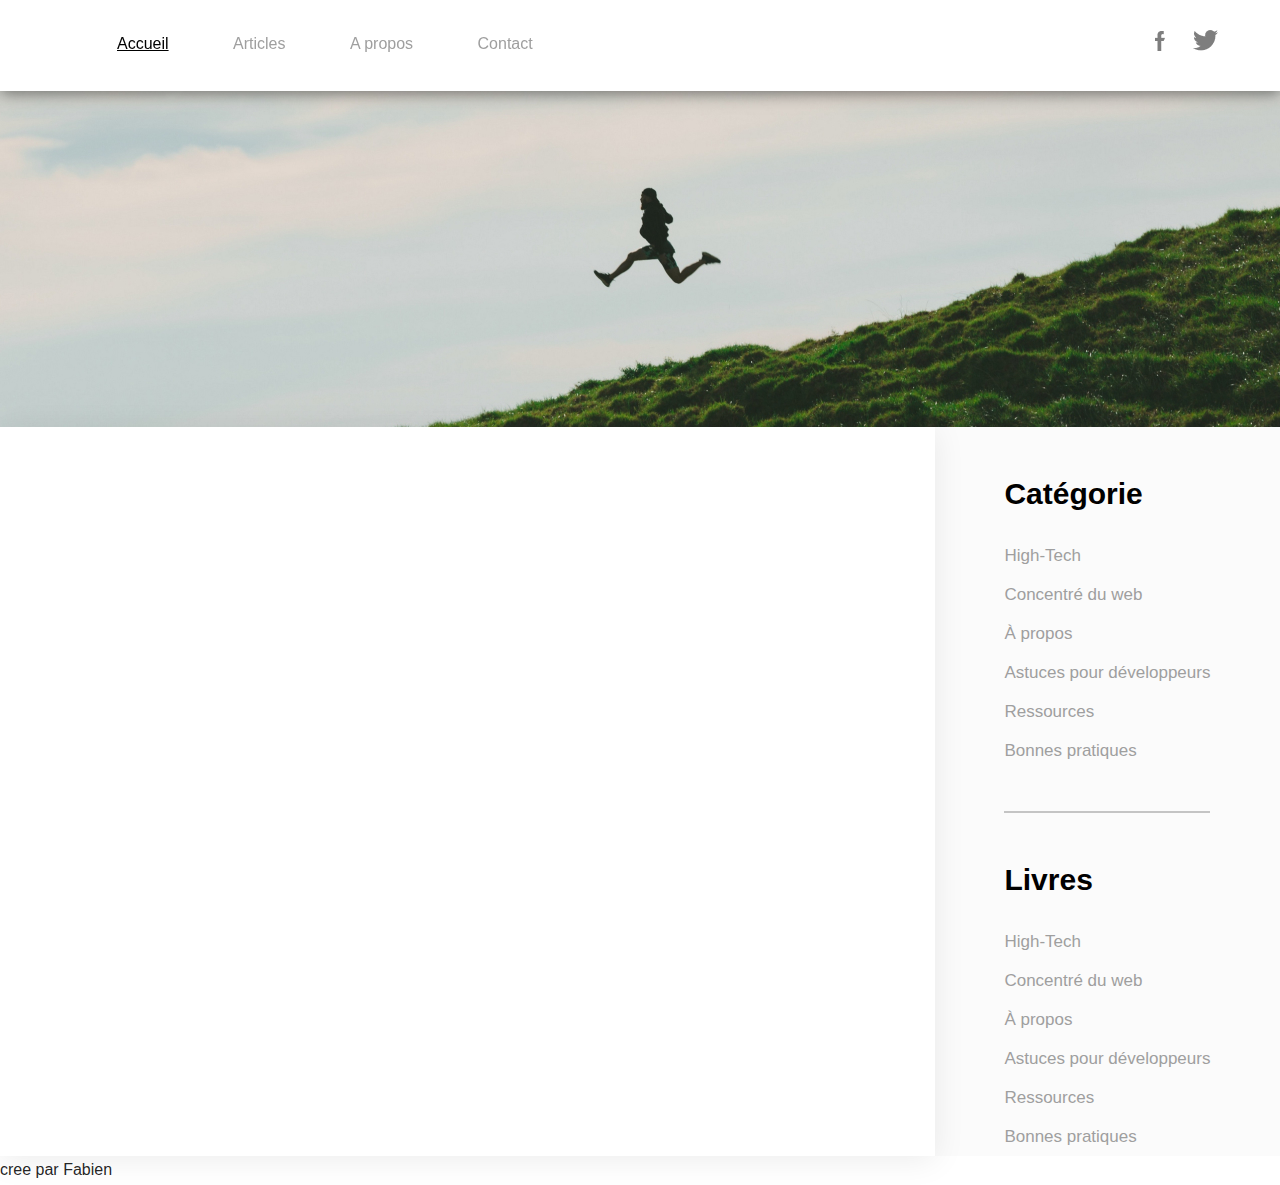
<file: index.html>
<!DOCTYPE html>
<!-- Maquette : https://www.figma.com/file/Fwz9BbiksihJHTxIg6JES3c8/blog?node-id=0%3A2 -->

<html lang="fr">
<head>
    <meta charset="UTF-8">
    <meta http-equiv="X-UA-Compatible" content="IE=edge">
    <meta name="viewport" content="width=device-width, initial-scale=1.0">
    <title>Mon Blog</title>
    <link rel="stylesheet" href="style.css">
</head>

<body>
    <header class="topbar">
        <nav class="">
            <a href="index.html" class="active">Accueil</a>
            <a href="articles.html">Articles</a>
            <a href="about.html">A propos</a>
            <a href="contact.html">Contact</a>
        </nav>
        <div class="social">
            <a href="" title="Facebook"><img src="images/Facebook.png" alt="Facebook"></a>
            <a href="" title="Twitter"><img src="images/twitter.png" alt="Twiiter"></a>
        </div>
    </header>

    <div class="banniere"></div>

    <div class="body">

        <main class="main">

            <!-- <article class="article">

                <a href="articles.html" class="article-img"><img src="images/Artcileimg.jpg" alt=""></a>

                <div class="article-desc">

                    <div class="article-date">Publié le 14 juin 2018</div>
                    <h2 class="article-titre"><a href="articles.html" class="article-img">Le statut de Freelance</a></h2>
                    <p>Dans un précédent podcast on s'était intéressé au métier de développeur web de manière générale mais aujourd'hui je voulais me focaliser sur le statut de freelance en particulier. Plutôt que de faire une longue explication sur le statut, mon expér...</p>
                </div>

            </article>

            <article class="article">

                <a href="articles.html" class="article-img"><img src="images/Artcileimg.jpg" alt=""></a>

                <div class="article-desc">

                    <div class="article-date">Publié le 14 juin 2018</div>
                    <h2 class="article-titre"><a href="articles.html" class="article-img">Le statut de Freelance</a></h2>
                    <p>Dans un précédent podcast on s'était intéressé au métier de développeur web de manière générale mais aujourd'hui je voulais me focaliser sur le statut de freelance en particulier. Plutôt que de faire une longue explication sur le statut, mon expér...</p>
                </div>

            </article>

            <article class="article">

                <a href="articles.html" class="article-img"><img src="images/Artcileimg.jpg" alt=""></a>

                <div class="article-desc">

                    <div class="article-date">Publié le 14 juin 2018</div>
                    <h2 class="article-titre"><a href="articles.html" class="article-img">Le statut de Freelance</a></h2>
                    <p>Dans un précédent podcast on s'était intéressé au métier de développeur web de manière générale mais aujourd'hui je voulais me focaliser sur le statut de freelance en particulier. Plutôt que de faire une longue explication sur le statut, mon expér...</p>
                </div>

            </article>

            <article class="article">

                <a href="articles.html" class="article-img"><img src="images/Artcileimg.jpg" alt=""></a>

                <div class="article-desc">

                    <div class="article-date">Publié le 14 juin 2018</div>
                    <h2 class="article-titre"><a href="articles.html" class="article-img">Le statut de Freelance</a></h2>
                    <p>Dans un précédent podcast on s'était intéressé au métier de développeur web de manière générale mais aujourd'hui je voulais me focaliser sur le statut de freelance en particulier. Plutôt que de faire une longue explication sur le statut, mon expér...</p>
                </div>

            </article>

            test--> 
            
        </main>
        <aside class="sidebar">
            <div class="categorie">
                <h4 class="sidebar-title"> Catégorie</h4>
                <ul>
                    <li><a href="">High-Tech</a></li>
                    <li><a href="">Concentré du web</a></li>
                    <li><a href="">À propos</a></li>
                    <li><a href="">Astuces pour développeurs</a></li>
                    <li><a href="">Ressources</a></li>
                    <li><a href="">Bonnes pratiques</a></li>
                </ul>
            </div>
            <hr>
            <div class="livres">
                <h4 class="sidebar-title"> Livres</h4>
                <ul>
                    <li><a href="">High-Tech</a></li>
                    <li><a href="">Concentré du web</a></li>
                    <li><a href="">À propos</a></li>
                    <li><a href="">Astuces pour développeurs</a></li>
                    <li><a href="">Ressources</a></li>
                    <li><a href="">Bonnes pratiques</a></li>
                </ul>
            </div>
        </aside>
    </div>



    <footer>
        cree par Fabien
    </footer>
</body>
</html>
</file>
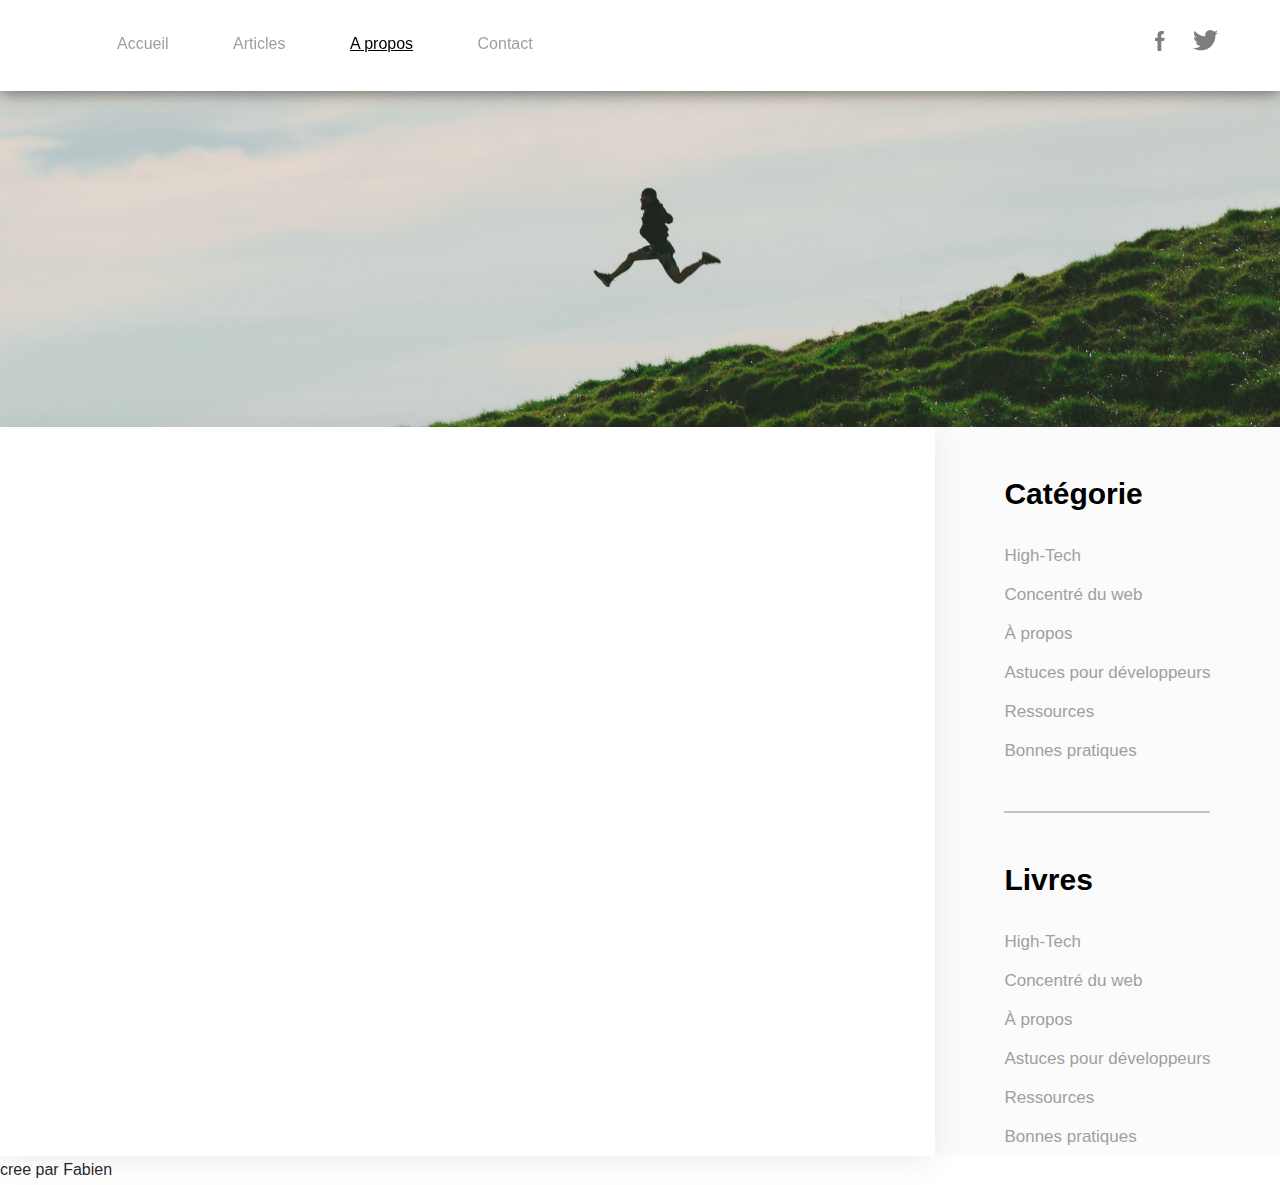
<file: about.html>
<!DOCTYPE html>
<!-- Maquette : https://www.figma.com/file/Fwz9BbiksihJHTxIg6JES3c8/blog?node-id=0%3A2 -->

<html lang="fr">
<head>
    <meta charset="UTF-8">
    <meta http-equiv="X-UA-Compatible" content="IE=edge">
    <meta name="viewport" content="width=device-width, initial-scale=1.0">
    <title>Mon Blog</title>
    <link rel="stylesheet" href="style.css">
</head>

<body>
    <header class="topbar">
        <nav class="">
            <a href="index.html">Accueil</a>
            <a href="articles.html">Articles</a>
            <a href="about.html" class="active">A propos</a>
            <a href="contact.html">Contact</a>
        </nav>
        <div class="social">
            <a href="" title="Facebook"><img src="images/Facebook.png" alt="Facebook"></a>
            <a href="" title="Twitter"><img src="images/twitter.png" alt="Twiiter"></a>
        </div>
    </header>

    <div class="banniere"></div>

    <div class="body">

        <main class="main">

            <!-- <article class="article">

                <a href="articles.html" class="article-img"><img src="images/Artcileimg.jpg" alt=""></a>

                <div class="article-desc">

                    <div class="article-date">Publié le 14 juin 2018</div>
                    <h2 class="article-titre"><a href="articles.html" class="article-img">Le statut de Freelance</a></h2>
                    <p>Dans un précédent podcast on s'était intéressé au métier de développeur web de manière générale mais aujourd'hui je voulais me focaliser sur le statut de freelance en particulier. Plutôt que de faire une longue explication sur le statut, mon expér...</p>
                </div>

            </article>

            <article class="article">

                <a href="articles.html" class="article-img"><img src="images/Artcileimg.jpg" alt=""></a>

                <div class="article-desc">

                    <div class="article-date">Publié le 14 juin 2018</div>
                    <h2 class="article-titre"><a href="articles.html" class="article-img">Le statut de Freelance</a></h2>
                    <p>Dans un précédent podcast on s'était intéressé au métier de développeur web de manière générale mais aujourd'hui je voulais me focaliser sur le statut de freelance en particulier. Plutôt que de faire une longue explication sur le statut, mon expér...</p>
                </div>

            </article>

            <article class="article">

                <a href="articles.html" class="article-img"><img src="images/Artcileimg.jpg" alt=""></a>

                <div class="article-desc">

                    <div class="article-date">Publié le 14 juin 2018</div>
                    <h2 class="article-titre"><a href="articles.html" class="article-img">Le statut de Freelance</a></h2>
                    <p>Dans un précédent podcast on s'était intéressé au métier de développeur web de manière générale mais aujourd'hui je voulais me focaliser sur le statut de freelance en particulier. Plutôt que de faire une longue explication sur le statut, mon expér...</p>
                </div>

            </article>

            <article class="article">

                <a href="articles.html" class="article-img"><img src="images/Artcileimg.jpg" alt=""></a>

                <div class="article-desc">

                    <div class="article-date">Publié le 14 juin 2018</div>
                    <h2 class="article-titre"><a href="articles.html" class="article-img">Le statut de Freelance</a></h2>
                    <p>Dans un précédent podcast on s'était intéressé au métier de développeur web de manière générale mais aujourd'hui je voulais me focaliser sur le statut de freelance en particulier. Plutôt que de faire une longue explication sur le statut, mon expér...</p>
                </div>

            </article>

            test -->
            
        </main>
        <aside class="sidebar">
            <div class="categorie">
                <h4 class="sidebar-title"> Catégorie</h4>
                <ul>
                    <li><a href="">High-Tech</a></li>
                    <li><a href="">Concentré du web</a></li>
                    <li><a href="">À propos</a></li>
                    <li><a href="">Astuces pour développeurs</a></li>
                    <li><a href="">Ressources</a></li>
                    <li><a href="">Bonnes pratiques</a></li>
                </ul>
            </div>
            <hr>
            <div class="livres">
                <h4 class="sidebar-title"> Livres</h4>
                <ul>
                    <li><a href="">High-Tech</a></li>
                    <li><a href="">Concentré du web</a></li>
                    <li><a href="">À propos</a></li>
                    <li><a href="">Astuces pour développeurs</a></li>
                    <li><a href="">Ressources</a></li>
                    <li><a href="">Bonnes pratiques</a></li>
                </ul>
            </div>
        </aside>
    </div>



    <footer>
        cree par Fabien
    </footer>
</body>
</html>
</file>
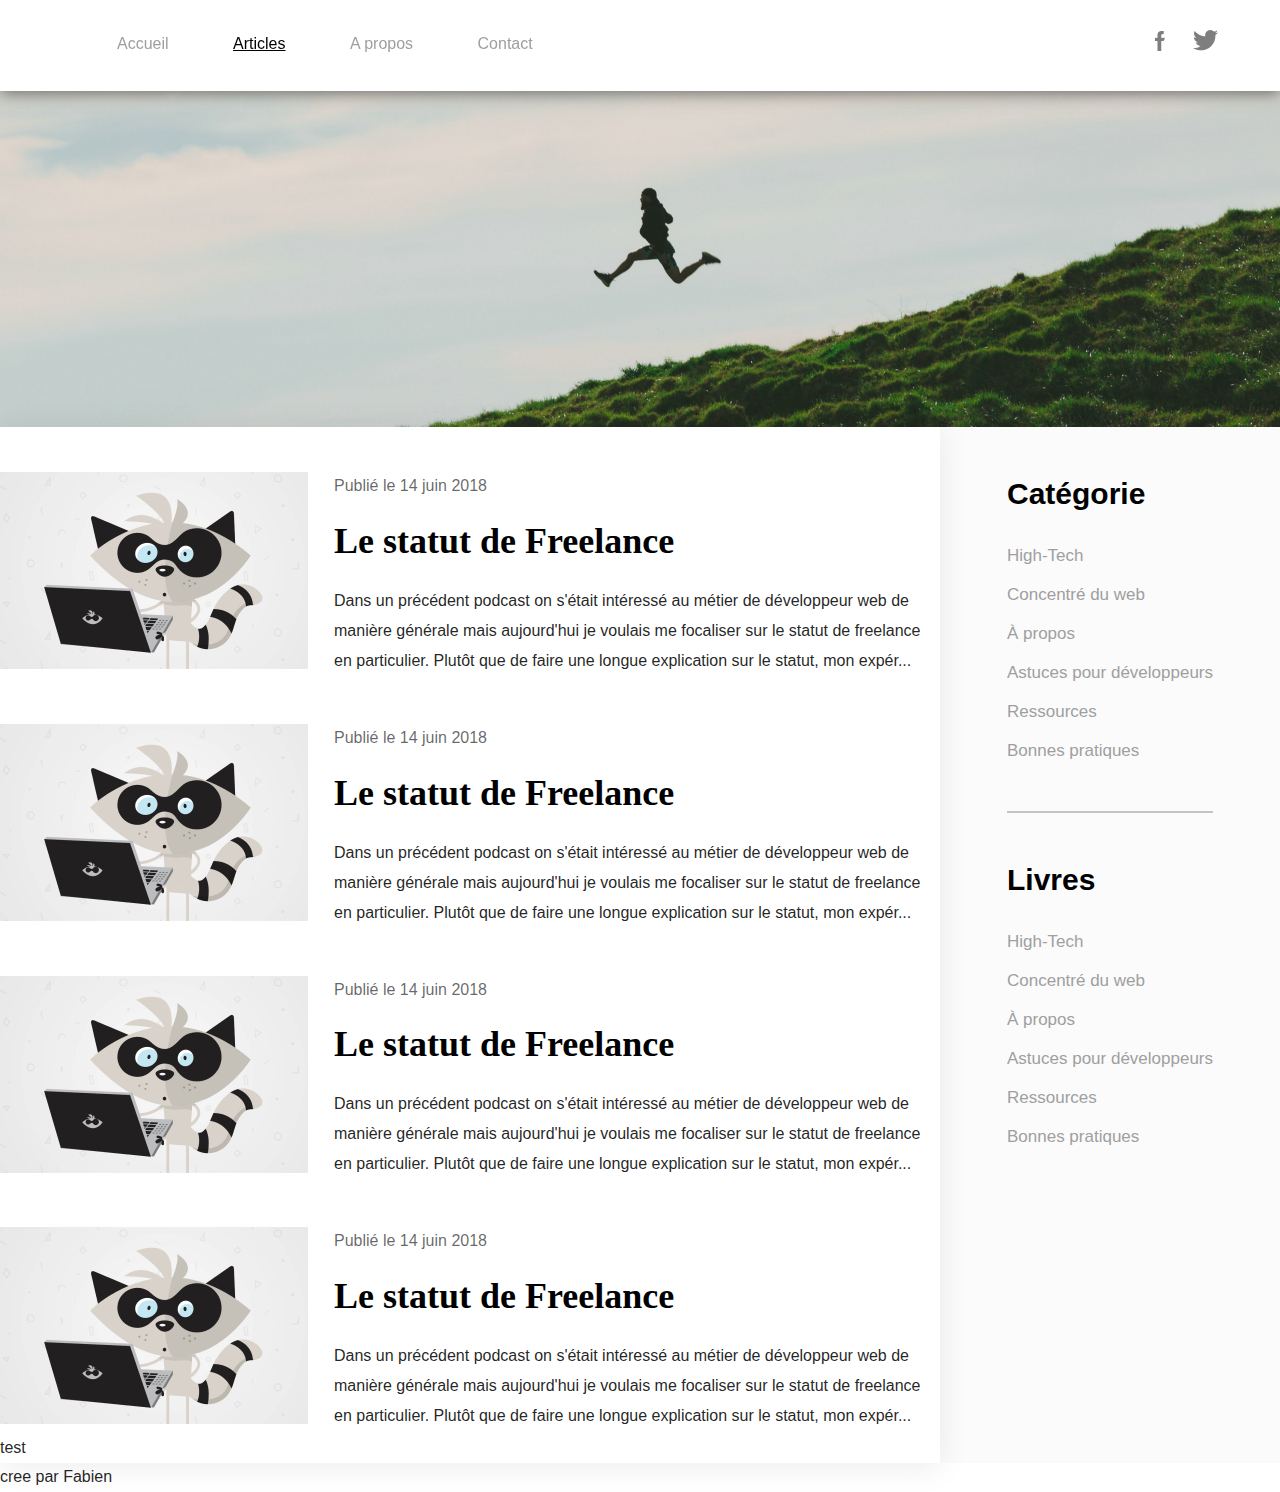
<file: articles.html>
<!DOCTYPE html>
<!-- Maquette : https://www.figma.com/file/Fwz9BbiksihJHTxIg6JES3c8/blog?node-id=0%3A2 -->

<html lang="fr">
<head>
    <meta charset="UTF-8">
    <meta http-equiv="X-UA-Compatible" content="IE=edge">
    <meta name="viewport" content="width=device-width, initial-scale=1.0">
    <title>Mon Blog</title>
    <link rel="stylesheet" href="style.css">
</head>

<body>
    <header class="topbar">
        <nav class="">
            <a href="index.html ">Accueil</a>
            <a href="articles.html" class="active" >Articles</a>
            <a href="about.html">A propos</a>
            <a href="contact.html">Contact</a>
        </nav>
        <div class="social">
            <a href="" title="Facebook"><img src="images/Facebook.png" alt="Facebook"></a>
            <a href="" title="Twitter"><img src="images/twitter.png" alt="Twiiter"></a>
        </div>
    </header>

    <div class="banniere"></div>

    <div class="body">

        <main class="main">

            <article class="article">

                <a href="articles.html" class="article-img"><img src="images/Artcileimg.jpg" alt=""></a>

                <div class="article-desc">

                    <div class="article-date">Publié le 14 juin 2018</div>
                    <h2 class="article-titre"><a href="articles.html" class="article-img">Le statut de Freelance</a></h2>
                    <p>Dans un précédent podcast on s'était intéressé au métier de développeur web de manière générale mais aujourd'hui je voulais me focaliser sur le statut de freelance en particulier. Plutôt que de faire une longue explication sur le statut, mon expér...</p>
                </div>

            </article>

            <article class="article">

                <a href="articles.html" class="article-img"><img src="images/Artcileimg.jpg" alt=""></a>

                <div class="article-desc">

                    <div class="article-date">Publié le 14 juin 2018</div>
                    <h2 class="article-titre"><a href="articles.html" class="article-img">Le statut de Freelance</a></h2>
                    <p>Dans un précédent podcast on s'était intéressé au métier de développeur web de manière générale mais aujourd'hui je voulais me focaliser sur le statut de freelance en particulier. Plutôt que de faire une longue explication sur le statut, mon expér...</p>
                </div>

            </article>

            <article class="article">

                <a href="articles.html" class="article-img"><img src="images/Artcileimg.jpg" alt=""></a>

                <div class="article-desc">

                    <div class="article-date">Publié le 14 juin 2018</div>
                    <h2 class="article-titre"><a href="articles.html" class="article-img">Le statut de Freelance</a></h2>
                    <p>Dans un précédent podcast on s'était intéressé au métier de développeur web de manière générale mais aujourd'hui je voulais me focaliser sur le statut de freelance en particulier. Plutôt que de faire une longue explication sur le statut, mon expér...</p>
                </div>

            </article>

            <article class="article">

                <a href="articles.html" class="article-img"><img src="images/Artcileimg.jpg" alt=""></a>

                <div class="article-desc">

                    <div class="article-date">Publié le 14 juin 2018</div>
                    <h2 class="article-titre"><a href="articles.html" class="article-img">Le statut de Freelance</a></h2>
                    <p>Dans un précédent podcast on s'était intéressé au métier de développeur web de manière générale mais aujourd'hui je voulais me focaliser sur le statut de freelance en particulier. Plutôt que de faire une longue explication sur le statut, mon expér...</p>
                </div>

            </article>

            test
            
        </main>
        <aside class="sidebar">
            <div class="categorie">
                <h4 class="sidebar-title"> Catégorie</h4>
                <ul>
                    <li><a href="">High-Tech</a></li>
                    <li><a href="">Concentré du web</a></li>
                    <li><a href="">À propos</a></li>
                    <li><a href="">Astuces pour développeurs</a></li>
                    <li><a href="">Ressources</a></li>
                    <li><a href="">Bonnes pratiques</a></li>
                </ul>
            </div>
            <hr>
            <div class="livres">
                <h4 class="sidebar-title"> Livres</h4>
                <ul>
                    <li><a href="">High-Tech</a></li>
                    <li><a href="">Concentré du web</a></li>
                    <li><a href="">À propos</a></li>
                    <li><a href="">Astuces pour développeurs</a></li>
                    <li><a href="">Ressources</a></li>
                    <li><a href="">Bonnes pratiques</a></li>
                </ul>
            </div>
        </aside>
    </div>



    <footer>
        cree par Fabien
    </footer>
</body>
</html>
</file>
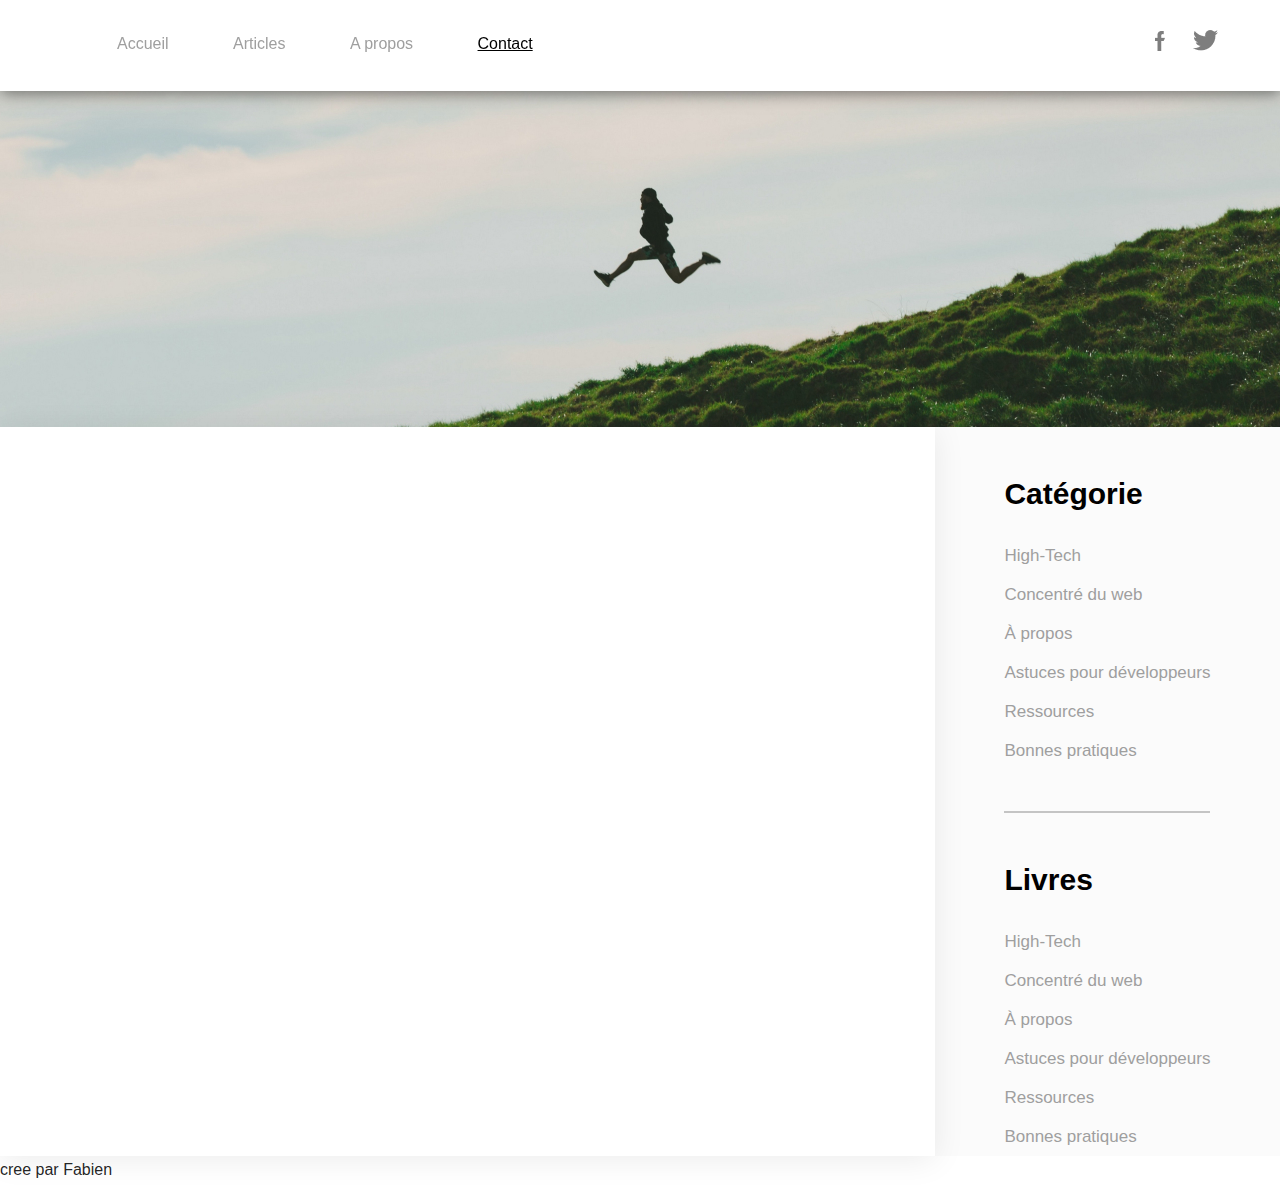
<file: contact.html>
<!DOCTYPE html>
<!-- Maquette : https://www.figma.com/file/Fwz9BbiksihJHTxIg6JES3c8/blog?node-id=0%3A2 -->

<html lang="fr">
<head>
    <meta charset="UTF-8">
    <meta http-equiv="X-UA-Compatible" content="IE=edge">
    <meta name="viewport" content="width=device-width, initial-scale=1.0">
    <title>Mon Blog</title>
    <link rel="stylesheet" href="style.css">
</head>

<body>
    <header class="topbar">
        <nav class="">
            <a href="index.html">Accueil</a>
            <a href="articles.html">Articles</a>
            <a href="about.html">A propos</a>
            <a href="contact.html" class="active">Contact</a>
        </nav>
        <div class="social">
            <a href="" title="Facebook"><img src="images/Facebook.png" alt="Facebook"></a>
            <a href="" title="Twitter"><img src="images/twitter.png" alt="Twiiter"></a>
        </div>
    </header>

    <div class="banniere"></div>

    <div class="body">

        <main class="main">

           <!-- <article class="article">

                <a href="articles.html" class="article-img"><img src="images/Artcileimg.jpg" alt=""></a>

                <div class="article-desc">

                    <div class="article-date">Publié le 14 juin 2018</div>
                    <h2 class="article-titre"><a href="articles.html" class="article-img">Le statut de Freelance</a></h2>
                    <p>Dans un précédent podcast on s'était intéressé au métier de développeur web de manière générale mais aujourd'hui je voulais me focaliser sur le statut de freelance en particulier. Plutôt que de faire une longue explication sur le statut, mon expér...</p>
                </div>

            </article>

            <article class="article">

                <a href="articles.html" class="article-img"><img src="images/Artcileimg.jpg" alt=""></a>

                <div class="article-desc">

                    <div class="article-date">Publié le 14 juin 2018</div>
                    <h2 class="article-titre"><a href="articles.html" class="article-img">Le statut de Freelance</a></h2>
                    <p>Dans un précédent podcast on s'était intéressé au métier de développeur web de manière générale mais aujourd'hui je voulais me focaliser sur le statut de freelance en particulier. Plutôt que de faire une longue explication sur le statut, mon expér...</p>
                </div>

            </article>

            <article class="article">

                <a href="articles.html" class="article-img"><img src="images/Artcileimg.jpg" alt=""></a>

                <div class="article-desc">

                    <div class="article-date">Publié le 14 juin 2018</div>
                    <h2 class="article-titre"><a href="articles.html" class="article-img">Le statut de Freelance</a></h2>
                    <p>Dans un précédent podcast on s'était intéressé au métier de développeur web de manière générale mais aujourd'hui je voulais me focaliser sur le statut de freelance en particulier. Plutôt que de faire une longue explication sur le statut, mon expér...</p>
                </div>

            </article>

            <article class="article">

                <a href="articles.html" class="article-img"><img src="images/Artcileimg.jpg" alt=""></a>

                <div class="article-desc">

                    <div class="article-date">Publié le 14 juin 2018</div>
                    <h2 class="article-titre"><a href="articles.html" class="article-img">Le statut de Freelance</a></h2>
                    <p>Dans un précédent podcast on s'était intéressé au métier de développeur web de manière générale mais aujourd'hui je voulais me focaliser sur le statut de freelance en particulier. Plutôt que de faire une longue explication sur le statut, mon expér...</p>
                </div>

            </article>

            test -->
            
        </main>
        <aside class="sidebar">
            <div class="categorie">
                <h4 class="sidebar-title"> Catégorie</h4>
                <ul>
                    <li><a href="">High-Tech</a></li>
                    <li><a href="">Concentré du web</a></li>
                    <li><a href="">À propos</a></li>
                    <li><a href="">Astuces pour développeurs</a></li>
                    <li><a href="">Ressources</a></li>
                    <li><a href="">Bonnes pratiques</a></li>
                </ul>
            </div>
            <hr>
            <div class="livres">
                <h4 class="sidebar-title"> Livres</h4>
                <ul>
                    <li><a href="">High-Tech</a></li>
                    <li><a href="">Concentré du web</a></li>
                    <li><a href="">À propos</a></li>
                    <li><a href="">Astuces pour développeurs</a></li>
                    <li><a href="">Ressources</a></li>
                    <li><a href="">Bonnes pratiques</a></li>
                </ul>
            </div>
        </aside>
    </div>



    <footer>
        cree par Fabien
    </footer>
</body>
</html>
</file>
<file: style.css>
* {
    box-sizing: border-box;
}

body {
    font-size: 16px;
    color: rgba(0, 0, 0, .87);
    font-family: "Montserrat", sans-serif;
    line-height: 1.8;
    margin: 0;
    
}

.topbar {
    position: fixed;
    width: 100%;
    background: white;
    padding: 30px 87px;
    padding-right: 50px;
    display: flex;
    justify-content: space-between;
    z-index: 5;
    box-shadow: 0px 2px 15px rgba(0, 0, 0, 0.5);

}


.topbar nav a {
    color: #9F9F9F;
    text-decoration: none;
    font-weight: 500;
    padding: 0 30px;
    line-height: 23px;
    
}

.topbar nav a:hover, 
.topbar nav a.active {
    color: black;
    text-decoration: underline;
}

.social a {
    padding: 0 12px;
    opacity: .5;
}

.social a:hover {
    opacity: 1;
}

@media screen and (max-width: 600px) {
    nav {
        display: flex;
        flex-direction: column;
    }
}

/* BANNIERE */
.banniere {
    display: flex;
    flex-basis: 100%;
    height: 427px;
    flex-flow: column;
    background: 
        url(images/header.jpg) 
        no-repeat
        center / cover;
    background-size: cover;
}

/* MAIN PAGE */
.body {
    display: flex;

}

.main {
    flex-basis: 80%;
    background: #FFF;
    box-shadow: 0px 4px 30px rgba(0, 0, 0, 0.08);
    z-index: 3;
    display: flex;
    flex-direction: column;
}

.sidebar {
    width: 378px;
    align-content: center;
    background: #FBFBFB;
    padding-top: 40px;
    display: flex;
    flex-direction: column;
    flex-wrap: wrap;
    flex-grow: 1;
}

.sidebar-title {
    font-size: 30px;
    color: black;
    margin: 15px 0;
}

.sidebar-title:first-child {
    margin-top: 0;
}

.sidebar ul {
    margin: 0;
    padding: 0;
    list-style: none;
    line-height: 2.3;
    font-size: 17px;
}

.sidebar a {
    color: #9F9F9F;
    text-decoration: none;
}

.sidebar a:hover {
    text-decoration: underline;
}

.sidebar hr {
    border: 1px solid;
    border-color: #C4C4C4;
    margin: 40px 0;
}


/* ARTICLES */
.article {
    padding-top: 45px;
    display: flex;
    justify-content: center;
}

.article-date {
    font-weight: 300px;
    color: rgba(0, 0, 0, 60%);
}



.article-titre a {
    text-decoration: none;
    color: #000000;
    font-weight: 700;
    font-family: "cardo";
    font-size: 36px;
    line-height: 41px;
}


.article-desc {
    padding-left: 26px;
}

.article-desc p {
    font-size: 16px;
    font-weight: 500;
    line-height: 30px;
    margin: 0;
    width: 606px;
    height: auto;
    
}
@media screen and (max-width: 1200px) {
    .body {
        flex-wrap: wrap;
    }
    
    .main{
        flex-basis: 100%;
        order: 2;
    }
    .sidebar {
        flex-basis: 100%;
        order: 1;
        flex-direction: row;
        justify-content: space-evenly;
    }

    footer {
        order: 3;
    }
    
}

footer {
    flex-basis: 100%;
}
</file>
